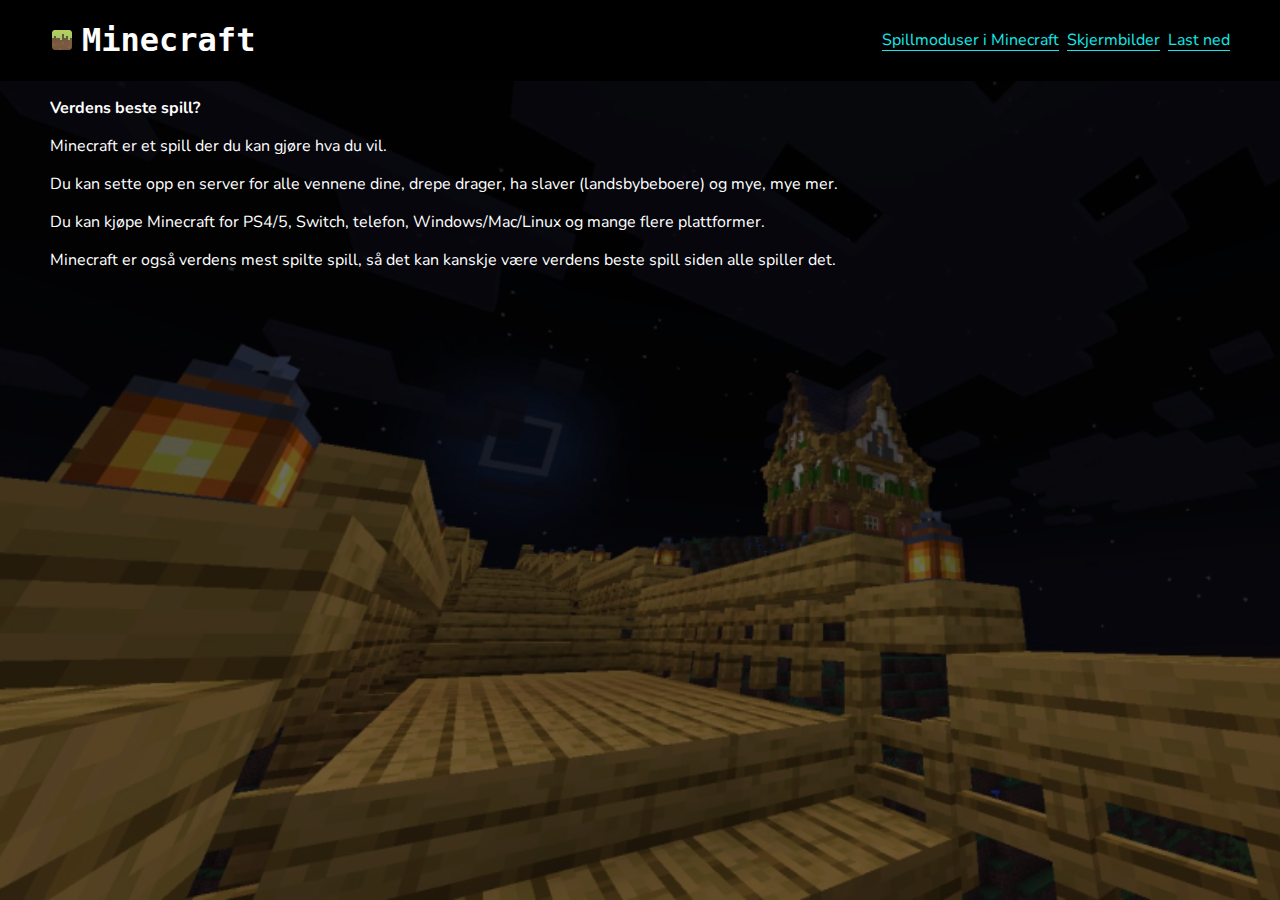
<file: oppgave2b/index.html>
<!DOCTYPE html>
<html lang="no">

<head>
    <meta charset="UTF-8">
    <meta name="viewport" content="width=, initial-scale=1.0">
    <link rel="stylesheet" href="css/style.css">
    <title>Minecraft</title>
    <script src="js/responsive.js"></script>
</head>

<body class="backgrounded">
    <nav>
        <div class="brand">
            <img id="logo" src="filer/icon.png" width="24" height="24">
            <h1 id="logo-text">Minecraft</h1>
        </div>
        <button onclick="showLinks()" id="hamburger">
            <svg id="hamburger-icon" xmlns="http://www.w3.org/2000/svg" class="icon icon-tabler icon-tabler-menu-2" width="24" height="24" viewBox="0 0 24 24" stroke-width="2" stroke="currentColor" fill="none" stroke-linecap="round" stroke-linejoin="round">
                <path stroke="none" d="M0 0h24v24H0z" fill="none"/>
                <path d="M4 6l16 0" />
                <path d="M4 12l16 0" />
                <path d="M4 18l16 0" />
            </svg>
        </button>
        <div class="links" id="links">
            <a href="spillmoduser.html">Spillmoduser i Minecraft</a>
            <a href="skjermbilder.html">Skjermbilder</a>
            <a href="https://minecraft.net/download">Last ned</a>
        </div>
    </nav>
    <main>
        <p><b>Verdens beste spill?</b></p>
        <p>Minecraft er et spill der du kan gjøre hva du vil.</p>
        <p>Du kan sette opp en server for alle vennene dine, drepe drager, ha slaver (landsbybeboere) og mye, mye mer.
        </p>
        <p>Du kan kjøpe Minecraft for PS4/5, Switch, telefon, Windows/Mac/Linux og mange flere plattformer.</p>
        <p>Minecraft er også verdens mest spilte spill, så det kan kanskje være verdens beste spill siden alle spiller det.</p>
    </main>
</body>

</html>
</file>
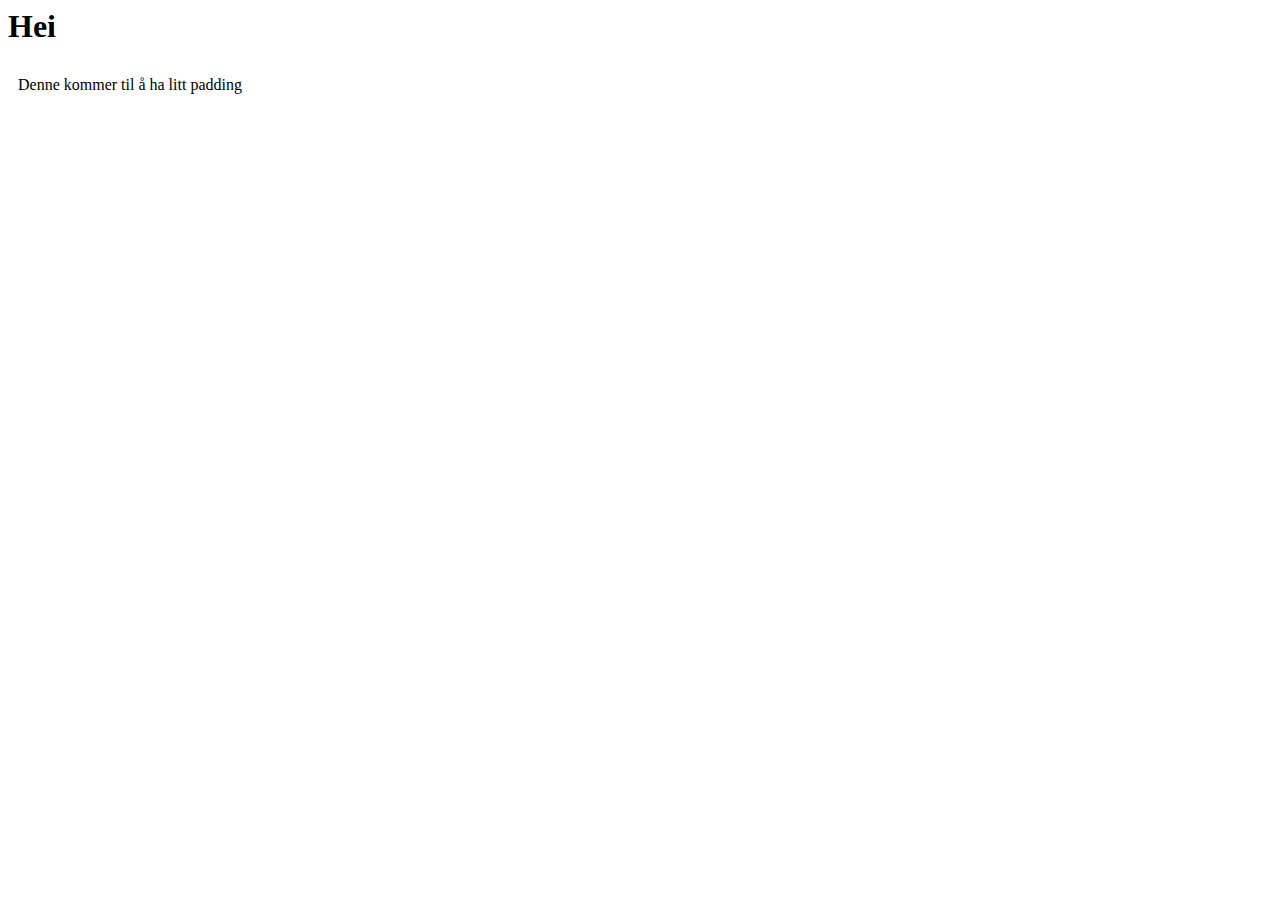
<file: CSS/oppgave1a.html>
<html lang="en">
<head>
    <meta charset="UTF-8">
    <meta name="viewport" content="width=device-width, initial-scale=1.0">
    <title>Document</title>
    <style>
        p {
            padding: 10px;
        }
    </style>
</head>
<body>
    <h1>Hei</h1>
    <p>Denne kommer til å ha litt padding</p>
</body>
</html>
</file>
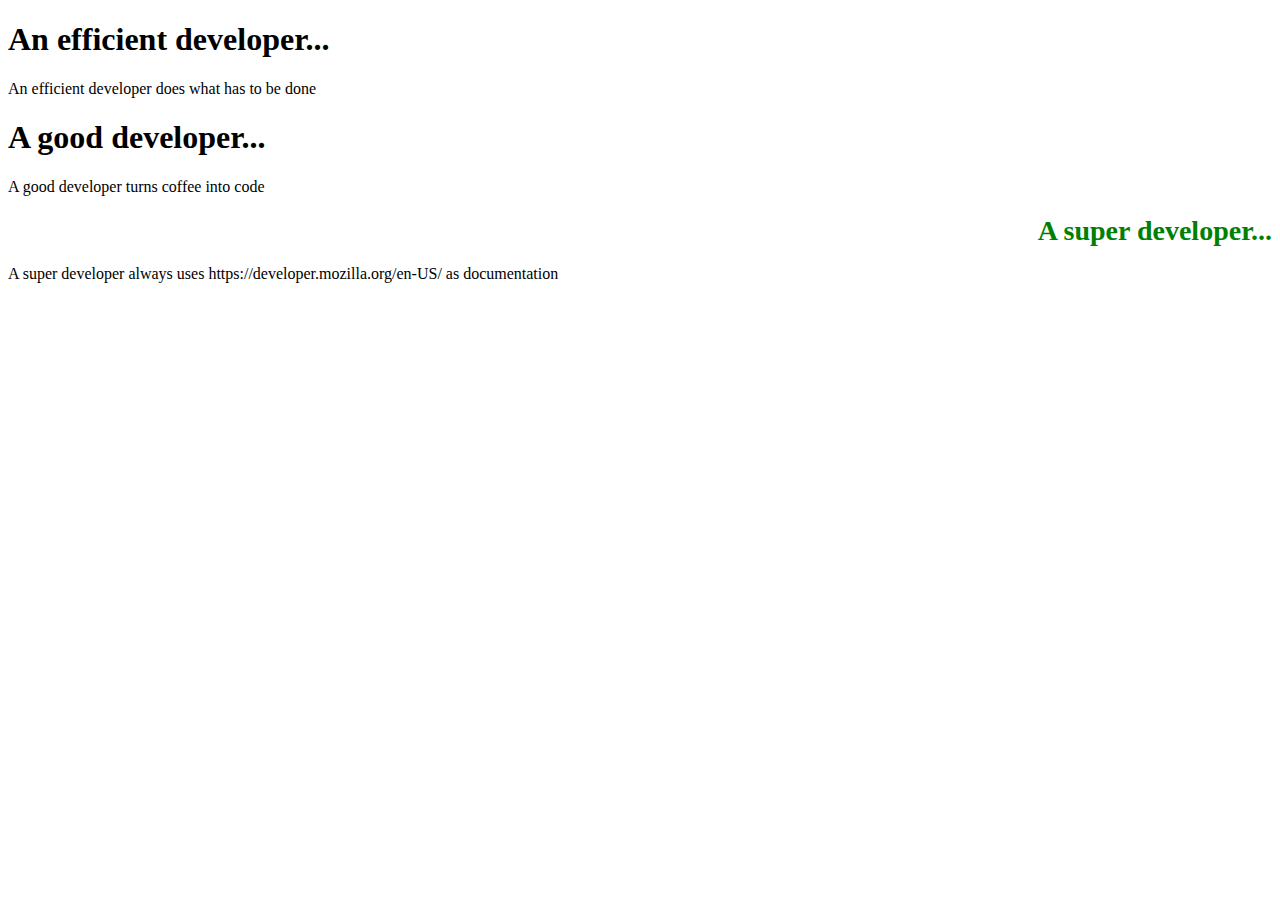
<file: CSS/oppgave1b.html>
<!DOCTYPE html>
<html lang="en">
<head>
    <meta charset="UTF-8">
    <meta name="viewport" content="width=device-width, initial-scale=1.0">
    <title>Document</title>
    <link rel="stylesheet" href="oppgave1b.css">
</head>
<body>
    <h1 class="myClass1">An efficient developer...</h1>

    <p>An efficient developer does what has to be done</p>

    <h1 class="myClass2">A good developer...</h1>

    <p>A good developer turns coffee into code</p>

    <h1 class="myClass3">A super developer...</h1>

    <p>A super developer always uses https://developer.mozilla.org/en-US/ as documentation</p>
</body>
</html>
</file>
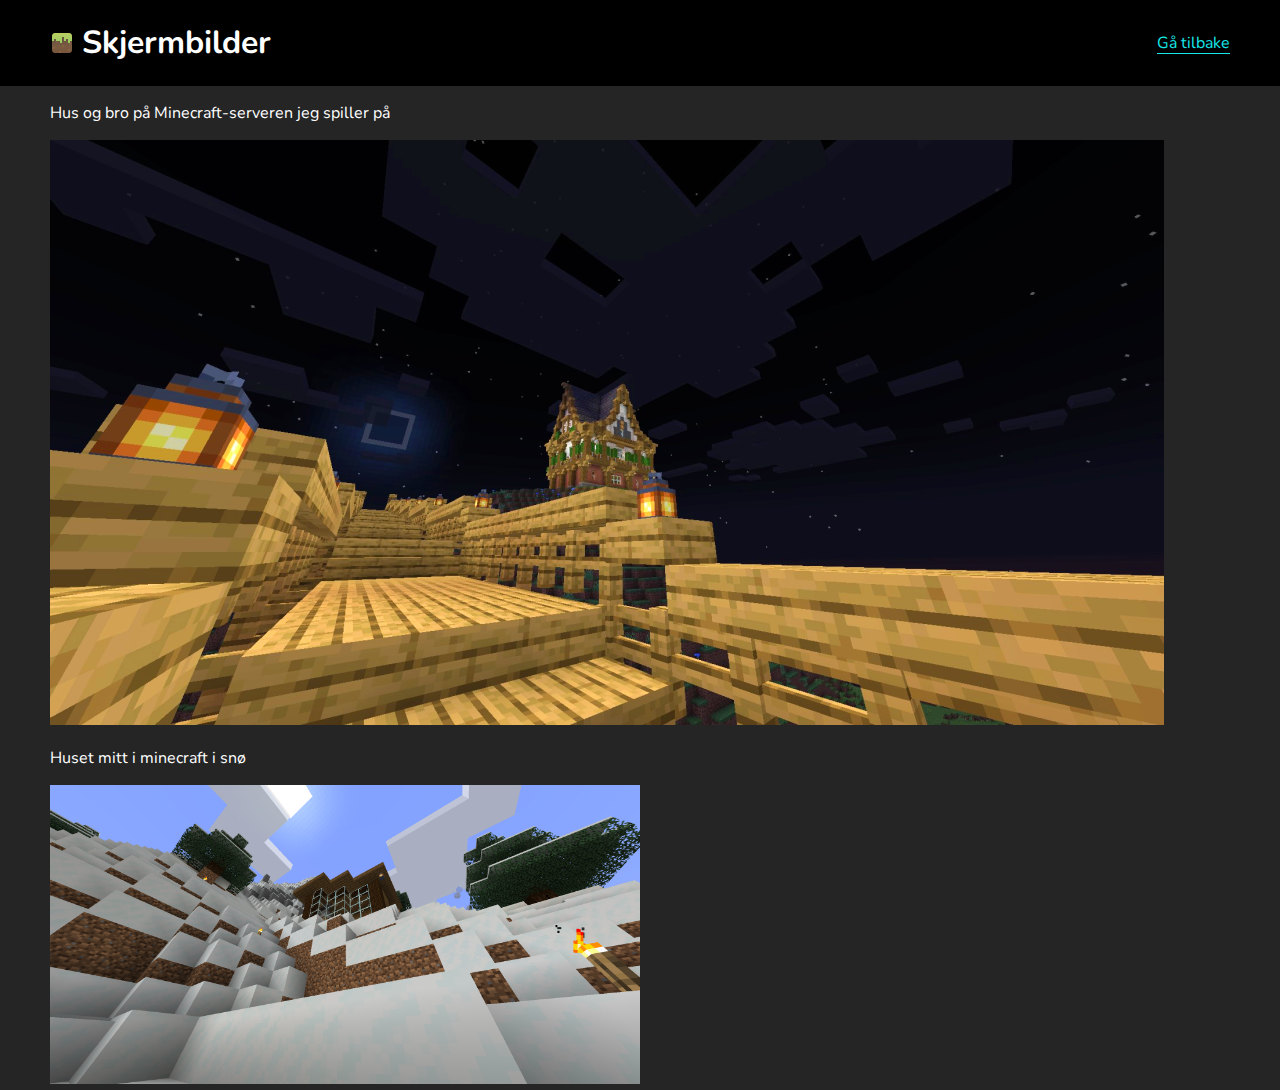
<file: oppgave2b/skjermbilder.html>
<!DOCTYPE html>
<html lang="no">

<head>
    <meta charset="UTF-8">
    <meta name="viewport" content="width=device-width, initial-scale=1.0">
    <link rel="stylesheet" href="css/style.css">
    <title>Minecraft - Skjermbilder</title>
    <script src="js/responsive.js"></script>
</head>

<body>
    <nav>
        <div class="brand">
            <img id="logo" src="filer/icon.png" width="24" height="24">
            <h1 id="logo-tekst">Skjermbilder</h1>
        </div>
        <button onclick="showLinks()" id="hamburger">
            <svg id="hamburger-icon" xmlns="http://www.w3.org/2000/svg" class="icon icon-tabler icon-tabler-menu-2" width="24" height="24" viewBox="0 0 24 24" stroke-width="2" stroke="currentColor" fill="none" stroke-linecap="round" stroke-linejoin="round">
                <path stroke="none" d="M0 0h24v24H0z" fill="none"/>
                <path d="M4 6l16 0" />
                <path d="M4 12l16 0" />
                <path d="M4 18l16 0" />
            </svg>
        </button>
        <div class="links" id="links">
            <a href="javascript:history.back()">Gå tilbake</a>
        </div>
    </nav>
    <main>
        <p>Hus og bro på Minecraft-serveren jeg spiller på </p>
        <img src="filer/hus_og_bro.png">
        <p>Huset mitt i minecraft i snø</p>
        <img src="filer/hus.png" width="50%">
    </main>
</body>

</html>
</file>
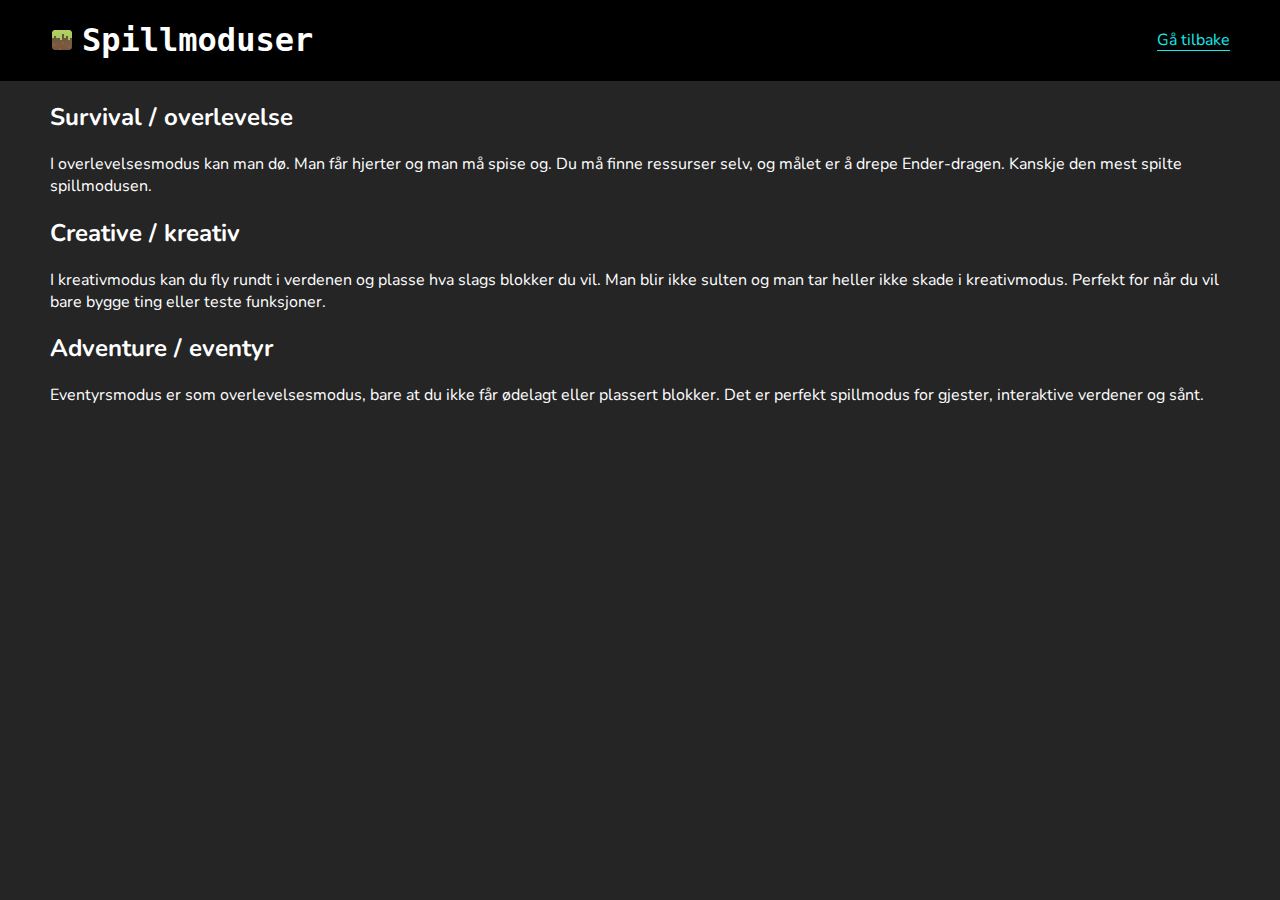
<file: oppgave2b/spillmoduser.html>
<!DOCTYPE html>
<html lang="no">

<head>
    <meta charset="UTF-8">
    <meta name="viewport" content="width=device-width, initial-scale=1.0">
    <link rel="stylesheet" href="css/style.css">
    <script src="js/responsive.js"></script>
    <title>Minecraft - Spillmoduser</title>
</head>

<body>
    <nav>
        <div class="brand">
            <img id="logo" src="filer/icon.png" width="24" height="24">
            <h1 id="logo-text">Spillmoduser</h1>
        </div>
        <button onclick="showLinks()" id="hamburger">
            <svg id="hamburger-icon" xmlns="http://www.w3.org/2000/svg" class="icon icon-tabler icon-tabler-menu-2" width="24" height="24" viewBox="0 0 24 24" stroke-width="2" stroke="currentColor" fill="none" stroke-linecap="round" stroke-linejoin="round">
                <path stroke="none" d="M0 0h24v24H0z" fill="none"/>
                <path d="M4 6l16 0" />
                <path d="M4 12l16 0" />
                <path d="M4 18l16 0" />
            </svg>
        </button>
        <div class="links" id="links">
            <a href="javascript:history.back()">Gå tilbake</a>
        </div>
    </nav>
    <main>
        <h2>Survival / overlevelse</h2>
        <p>I overlevelsesmodus kan man dø. Man får hjerter og man må spise og. Du må finne ressurser selv, og målet er å
            drepe Ender-dragen. Kanskje den mest spilte spillmodusen.</p>
        <h2>Creative / kreativ</h2>
        <p>I kreativmodus kan du fly rundt i verdenen og plasse hva slags blokker du vil. Man blir ikke sulten og man
            tar heller ikke skade i kreativmodus. Perfekt for når du vil bare bygge ting eller teste funksjoner.</p>
        <h2>Adventure / eventyr</h2>
        <p>Eventyrsmodus er som overlevelsesmodus, bare at du ikke får ødelagt eller plassert blokker. Det er perfekt
            spillmodus for gjester, interaktive verdener og sånt.</p>
    </main>
</body>

</html>
</file>
<file: oppgave2b/css/style.css>
/* Sett opp en font for nettsiden. Dette laster inn en font som følger med nettsiden, og lar meg bruke fonten hvor som helst fra CSS. */
@font-face {
    font-family: 'Nunito Sans';
    src: url('../fonts/Nunito-VariableFont_wght.ttf');
    /* Lurt å bruke, i mens fonten blir lastet ned av brukeren så kommer den til å vise en annen font i mens, dette lar nettsiden laste inn raskere. */
    font-display: swap;
}

body {
    /* Sett Nunito som font på body. */
    font-family: 'Nunito Sans', sans-serif;
    font-size: 16px;
    margin: 0;
    /* Bruk som vanlig bakgrunnsfarge. */
    background-color: #252525;
    color: white;
}

nav {
    background-color: #000000;
    color: white;
    display: flex;
    align-items: center;
    justify-content: space-between;
    transition: all .25s;
}

/* For alt inne i nav, legg på 50 piksler av margin på venstre-siden og høyresiden. */
nav > * {
    margin-left: 50px;
    margin-right: 50px;
}


.brand {
    display: flex;
    flex-direction: row;
    gap: 8px;
    align-items: center;
    vertical-align: middle;
}

#logo-text {
    font-family: 'Cascadia Code', monospace;
}

.links {
    display: flex;
    flex-direction: row;
    /* sett opp litt mellomrom mellom lenkene ellers ser det så forferdelig ut!!! */
    gap: 8px;
    justify-content: space-between;
}

/* for hver lenke inne i links-klassen, bruk disse verdiene */
.links > a {
    color: #15e8e8;
    text-underline-offset: 5px;
}


/* Gjem hamburger-knappen */
#hamburger {
    display: none;
}

main {
    margin-left: 50px;
    margin-right: 50px;
}

/* Sett opp bakgrunn for index-siden (body i index har "backgrounded" class) */
.backgrounded {
    background-color: #353535;
    background-image: url("../filer/hus_og_bro.png");
    background-repeat: no-repeat;
    /* overlay synes best på nettsiden syns jeg. åja, du trenger bakgrunnsfarge allerede for å bruke blend mode */
    background-blend-mode: overlay;
    /* strekk ut til hele nettsiden. viktig, fordi det er no-repeat */
    background-size: cover;
    /* fill opp hele skjermen */
    height: 100vh;
}

/* Når skjermen er mobil */
@media screen and (max-width: 760px) {
    #hamburger {
        display: initial;
        background: none;
        border: none;
    }

    #hamburger:hover {
        cursor: pointer;
    }

    #hamburger-icon {
        color: #fff;
        fill: #fff;
        stroke: #fff;
    }

    .links > *:not(#hamburger) {
        display: none;
    }

    .links {
        flex-direction: column;
        align-items: initial;
        justify-content: initial;
        transition: all .25s;
    }

    .responsive > *:not(#hamburger) {
        display: initial;
    }

    nav {
        flex-direction: column;
        padding-bottom: 10px;
    }
}
</file>
<file: CSS/oppgave1b.css>
.myClass3 {
    color: green;
    font-size: 28px;
    text-align: right;
}

#efficient {
    font-size: 24px;
}

.efficiency {
    background-color: royalblue;
}
</file>
